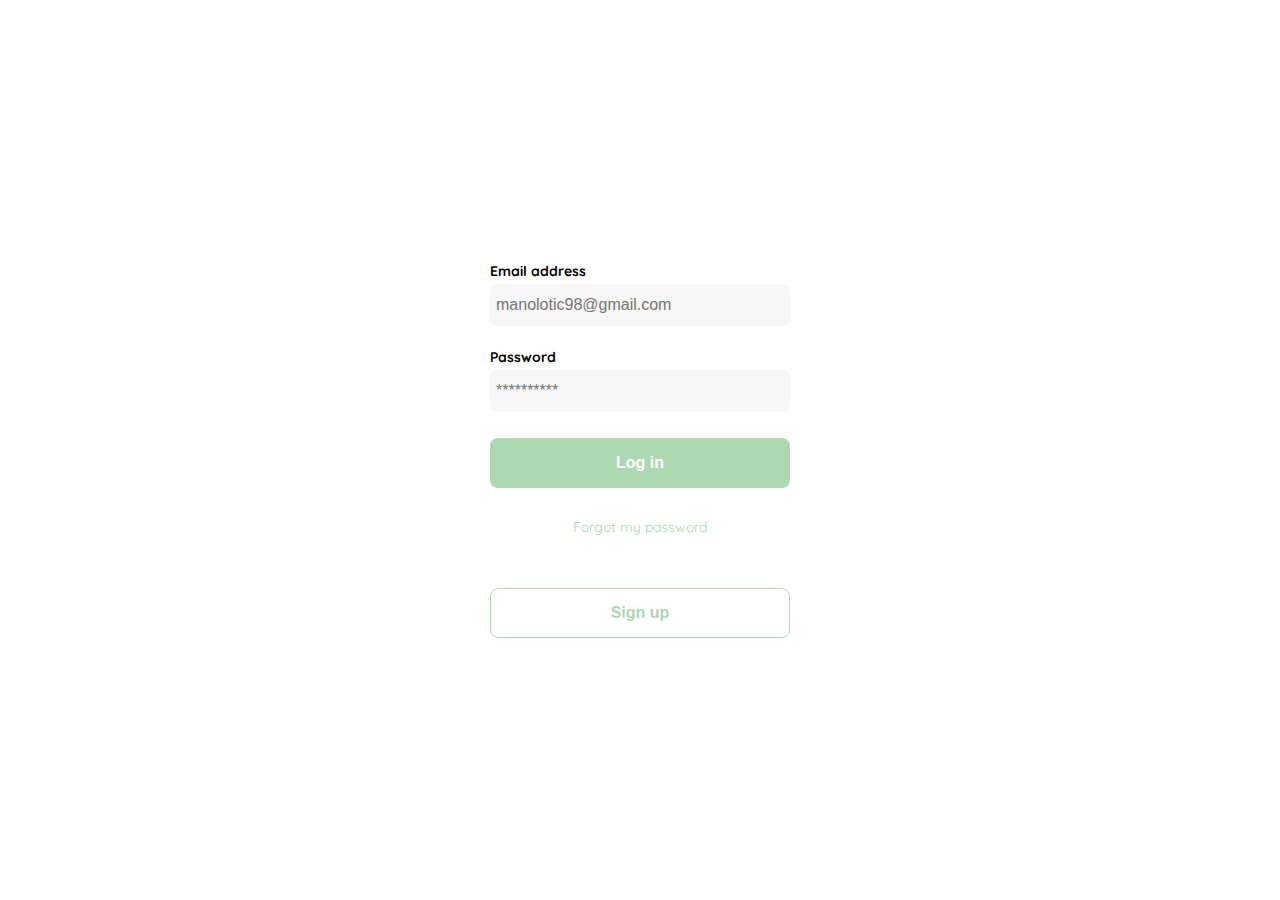
<file: index.html>
<!DOCTYPE html>
<html lang="en">

<head>
  <meta charset="UTF-8">
  <meta name="viewport" content="width=device-width, initial-scale=1.0">
  <title>Document</title>
  <link rel="preconnect" href="https://fonts.gstatic.com" crossorigin>
  <link href="https://fonts.googleapis.com/css2?family=Quicksand:wght@300;500;700&display=swap" rel="stylesheet">
  <link rel="stylesheet" href="style.css">
</head>

<body>
  <div class="login">
    <div class="form-container">
      <img src="./logos/logo_yard_sale.svg" alt="logo" class="logo">

      <form action="/" class="form">
        <label for="email" class="label">Email address</label>
        <input type="email" id="email" placeholder="manolotic98@gmail.com" class="input input-email">

        <label for="password" class="label">Password</label>
        <input type="password" id="password" placeholder="**********" class="input input-password">

        <input type="submit" value="Log in" class="primary-button login-button">
        <a href="#">Forgot my password</a>
      </form>

      <button class="secondary-button signup-button">Sign up</button>

    </div>
  </div>

</body>

</html>
</file>
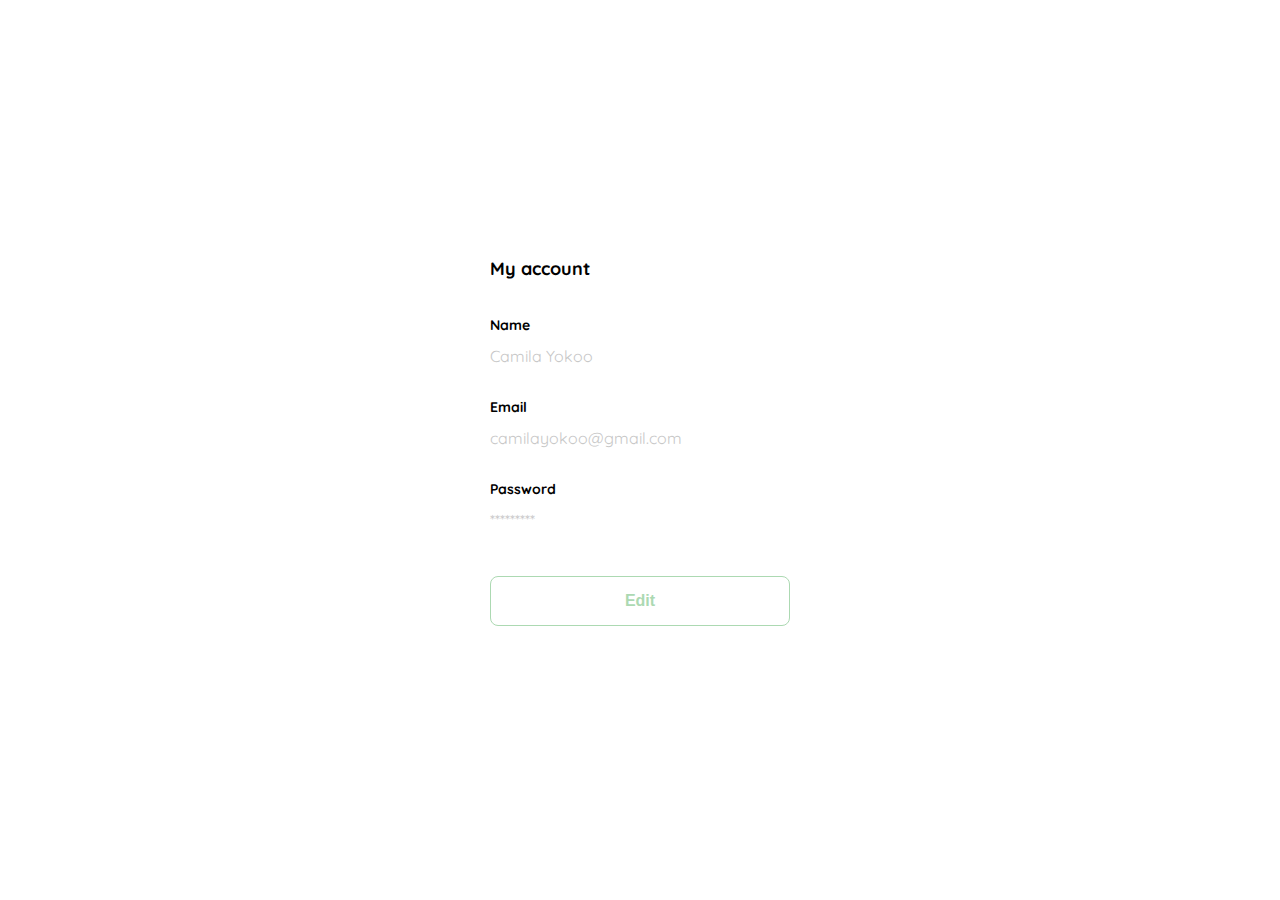
<file: clase5.html>
<!DOCTYPE html>
<html lang="en">
<head>
  <meta charset="UTF-8">
  <meta http-equiv="X-UA-Compatible" content="IE=edge">
  <meta name="viewport" content="width=device-width, initial-scale=1.0">
  <link rel="preconnect" href="https://fonts.googleapis.com">
  <link rel="preconnect" href="https://fonts.gstatic.com" crossorigin>
  <link href="https://fonts.googleapis.com/css2?family=Quicksand:wght@300;500;700&display=swap" rel="stylesheet">
  <title>Document</title>
  <style>
    :root {
      --white: #FFFFFF;
      --black: #000000;
      --very-light-pink: #C7C7C7;
      --text-input-field: #F7F7F7;
      --hospital-green: #ACD9B2;
      --sm: 14px;
      --md: 16px;
      --lg: 18px;
    }
    body {
      margin: 0;
      font-family: 'Quicksand', sans-serif;
    }
    .login {
      width: 100%;
      height: 100vh;
      display: grid;
      place-items: center;
    }
    .form-container {
      display: grid;
      grid-template-rows: auto 1fr auto;
      width: 300px;
    }
    .logo {
      width: 150px;
      margin-bottom: 48px;
      justify-self: center;
      display: none;
    }
    .title {
      font-size: var(--lg);
      margin-bottom: 36px;
      text-align: start;
    }
    .form {
      display: flex;
      flex-direction: column;
    }
    .form div {
      display: flex;
      flex-direction: column;
    }
    .label {
      font-size: var(--sm);
      font-weight: bold;
      margin-bottom: 4px;
    }
    .value {
      color: var(--very-light-pink);
      font-size: var(--md);
      margin: 8px 0 32px 0;
    }
    .secondary-button {
      background-color: var(--white);
      border-radius: 8px;
      border: 1px solid var(--hospital-green);
      color: var(--hospital-green);
      width: 100%;
      cursor: pointer;
      font-size: var(--md);
      font-weight: bold;
      height: 50px;
    }
    .login-button {
      margin-top: 14px;
      margin-bottom: 30px;
    }
    @media (max-width: 640px) {
      .form-container {
        height: 100%;
      }
      .form {
        height: 100%;
        justify-content: space-between;
      }
    }
  </style>
</head>
<body>
  <div class="login">
    <div class="form-container">
      <h1 class="title">My account</h1>

      <form action="/" class="form">
        <div>
          <label for="name" class="label">Name</label>
          <p class="value">Camila Yokoo</p>

          <label for="email" class="label">Email</label>
          <p class="value">camilayokoo@gmail.com</p>

          <label for="password" class="label">Password</label>
          <p class="value">*********</p>
        </div>

        <input type="submit" value="Edit" class="secondary-button login-button">
      </form>
    </div>
  </div>
</body>
</html>
</file>
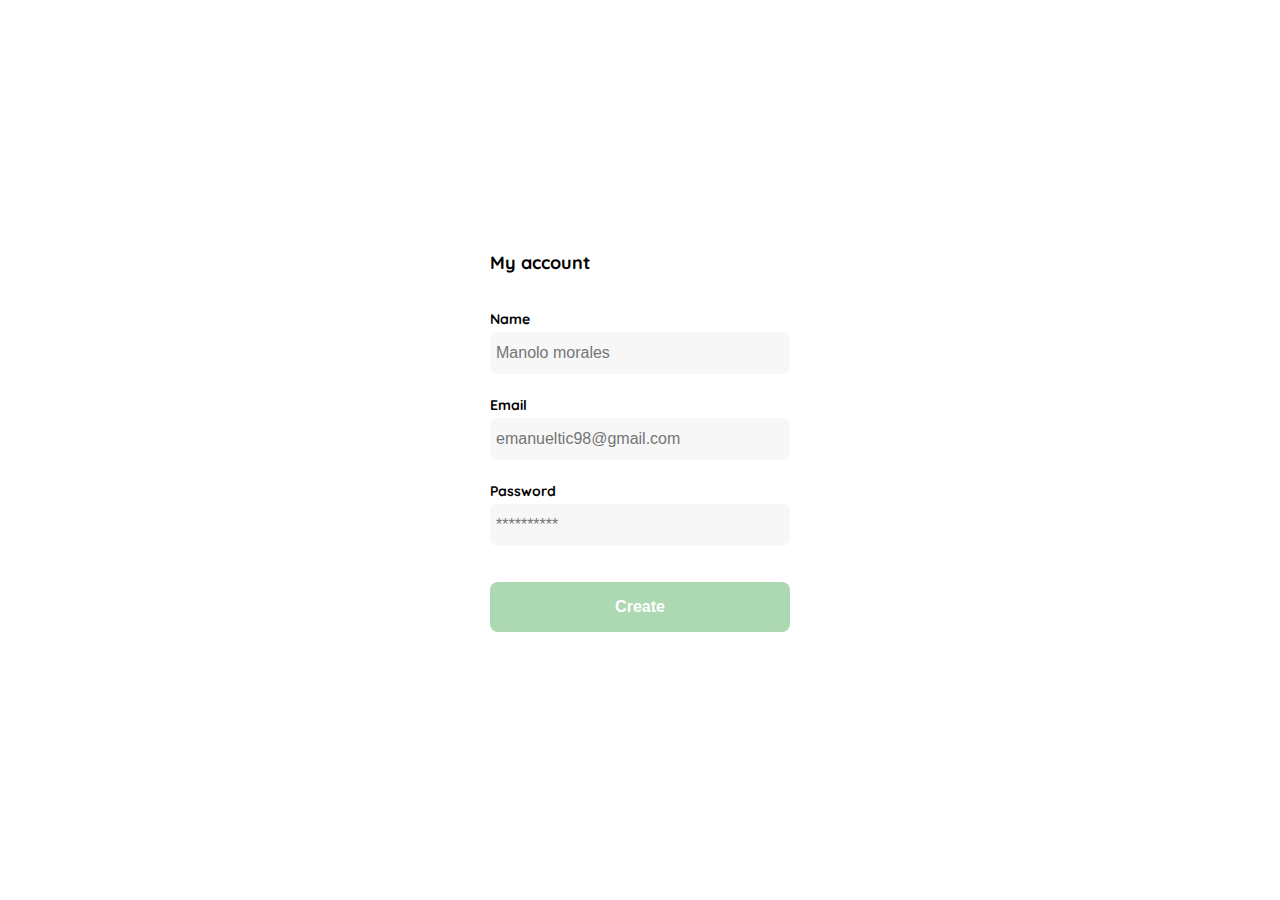
<file: create_account.html>
<!DOCTYPE html>
<html lang="en">

<head>
  <meta charset="UTF-8">
  <meta name="viewport" content="width=device-width, initial-scale=1.0">
  <link rel="shortcut icon" href="./logos/logo_yard_sale.svg" type="img">
  <title>Document</title>
  <link rel="preconnect" href="https://fonts.gstatic.com" crossorigin>
  <link href="https://fonts.googleapis.com/css2?family=Quicksand:wght@300;500;700&display=swap" rel="stylesheet">
  <link rel="stylesheet" href="style.css">
</head>

<body>
  <div class="login">
    <div class="form-container form-container-account">

      <h1 class="title text-left">My account</h1>

      <form action="/" class="form">

        <div class="fields-form">
          <label for="name" class="label">Name</label>
          <input type="text" id="name" placeholder="Manolo morales" class="input input-name">
          <label for="email" class="label">Email</label>
          <input type="email" id="email" placeholder="emanueltic98@gmail.com" class="input input-email">

          <label for="password" class="label">Password</label>
          <input type="password" id="password" placeholder="**********" class="input input-passwordd">
        </div>

        <input type="submit" value="Create" class="primary-button login-button loginb">
      </form>

    </div>
  </div>

</body>

</html>
</file>
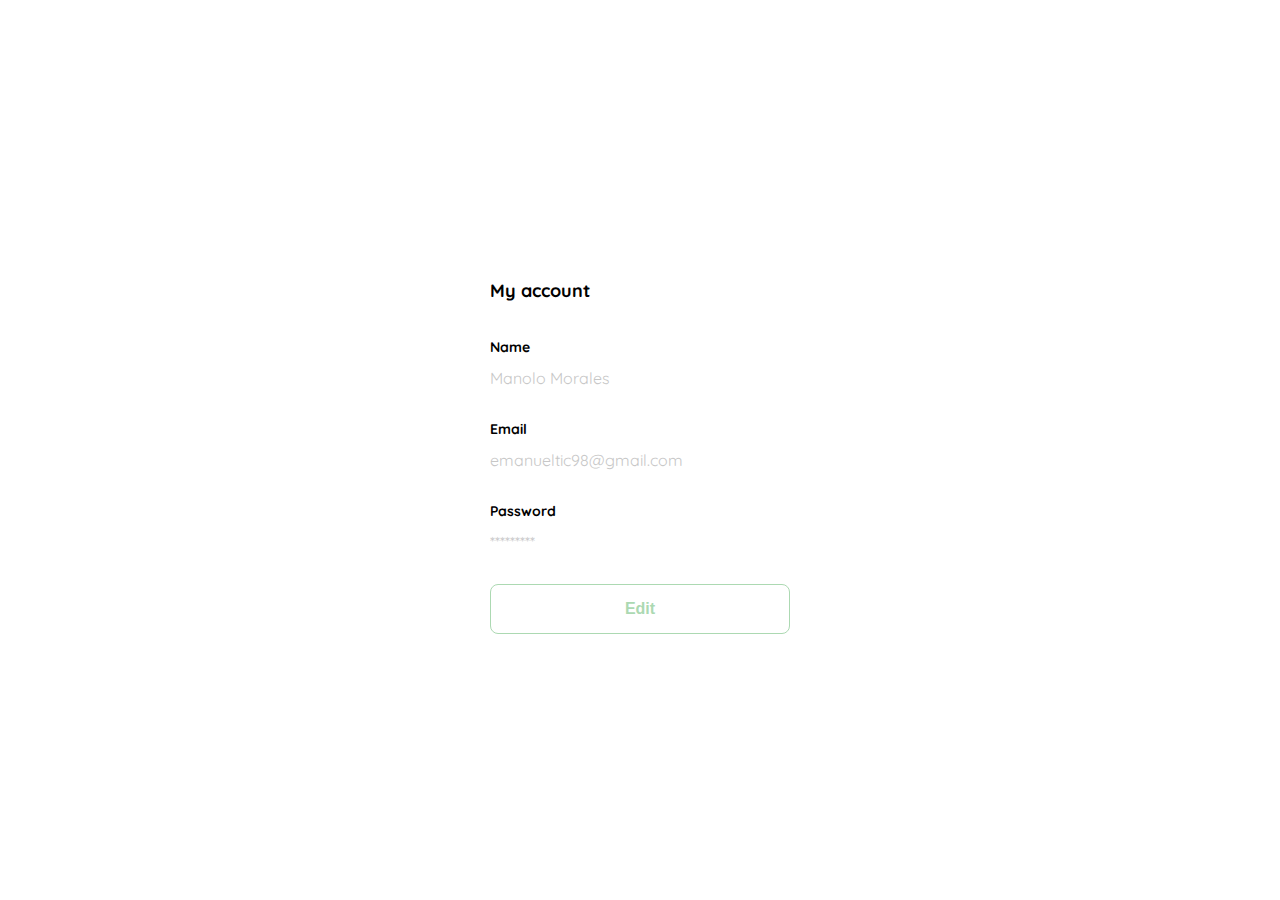
<file: my_account.html>
<!DOCTYPE html>
<html lang="en">

<head>
  <meta charset="UTF-8">
  <meta name="viewport" content="width=device-width, initial-scale=1.0">
  <link rel="shortcut icon" href="./logos/logo_yard_sale.svg" type="img">
  <title>Document</title>
  <link rel="preconnect" href="https://fonts.gstatic.com" crossorigin>
  <link href="https://fonts.googleapis.com/css2?family=Quicksand:wght@300;500;700&display=swap" rel="stylesheet">
  <link rel="stylesheet" href="style.css">
</head>

<body>
  <div class="login">
    <div class="form-container form-container-account">

      <h1 class="title text-left">My account</h1>

      <form action="/" class="form">

        <div class="fields-form">
          <label for="name" class="label">Name</label>
          <p class="value">Manolo Morales</p>
          <label for="email" class="label">Email</label>
          <p class="value">emanueltic98@gmail.com</p>

          <label for="password" class="label">Password</label>
          <p class="value">*********</p>
        </div>

        <input type="submit" value="Edit" class="secondary-button">
      </form>

    </div>
  </div>

</body>

</html>
</file>
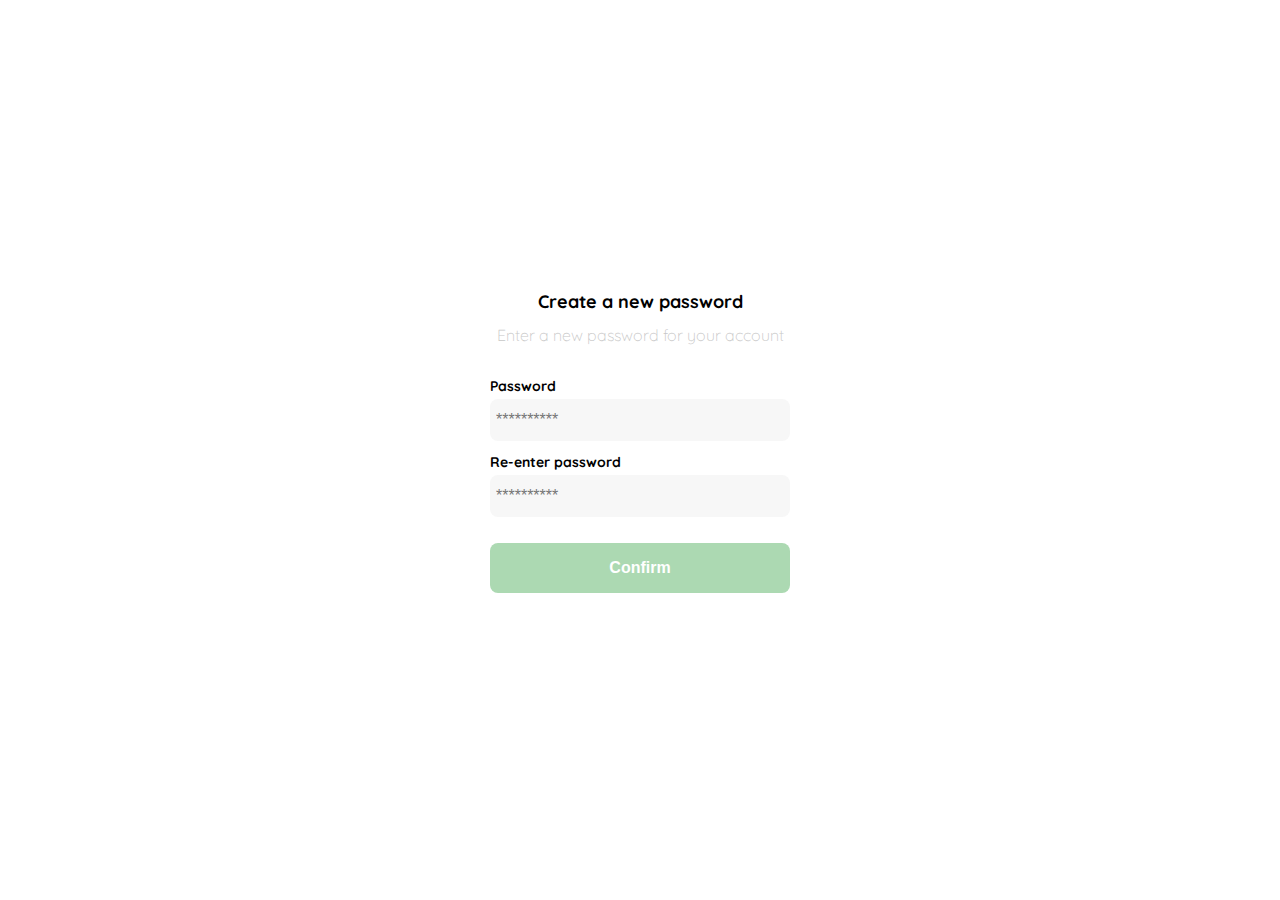
<file: new_password.html>
<!DOCTYPE html>
<html lang="en">

<head>
  <meta charset="UTF-8">
  <meta name="viewport" content="width=device-width, initial-scale=1.0">
  <title>Document</title>
  <link rel="preconnect" href="https://fonts.gstatic.com" crossorigin>
  <link href="https://fonts.googleapis.com/css2?family=Quicksand:wght@300;500;700&display=swap" rel="stylesheet">
  <link rel="stylesheet" href="style.css">
</head>

<body>
  <div class="login">
    <div class="form-container">
      <img src="./logos/logo_yard_sale.svg" alt="logo" class="logo">

      <h1 class="title">Create a new password</h1>
      <p class="subtitle">Enter a new password for your account</p>

      <form action="/" class="form">
        <label for="password" class="label">Password</label>
        <input type="password" id="password" placeholder="**********" class="input input-password">

        <label for="new-password" class="label">Re-enter password</label>
        <input type="password" id="new-password" placeholder="**********" class="input input-password">

        <input type="submit" value="Confirm" class="primary-button login-button">
      </form>

    </div>
  </div>

</body>

</html>
</file>
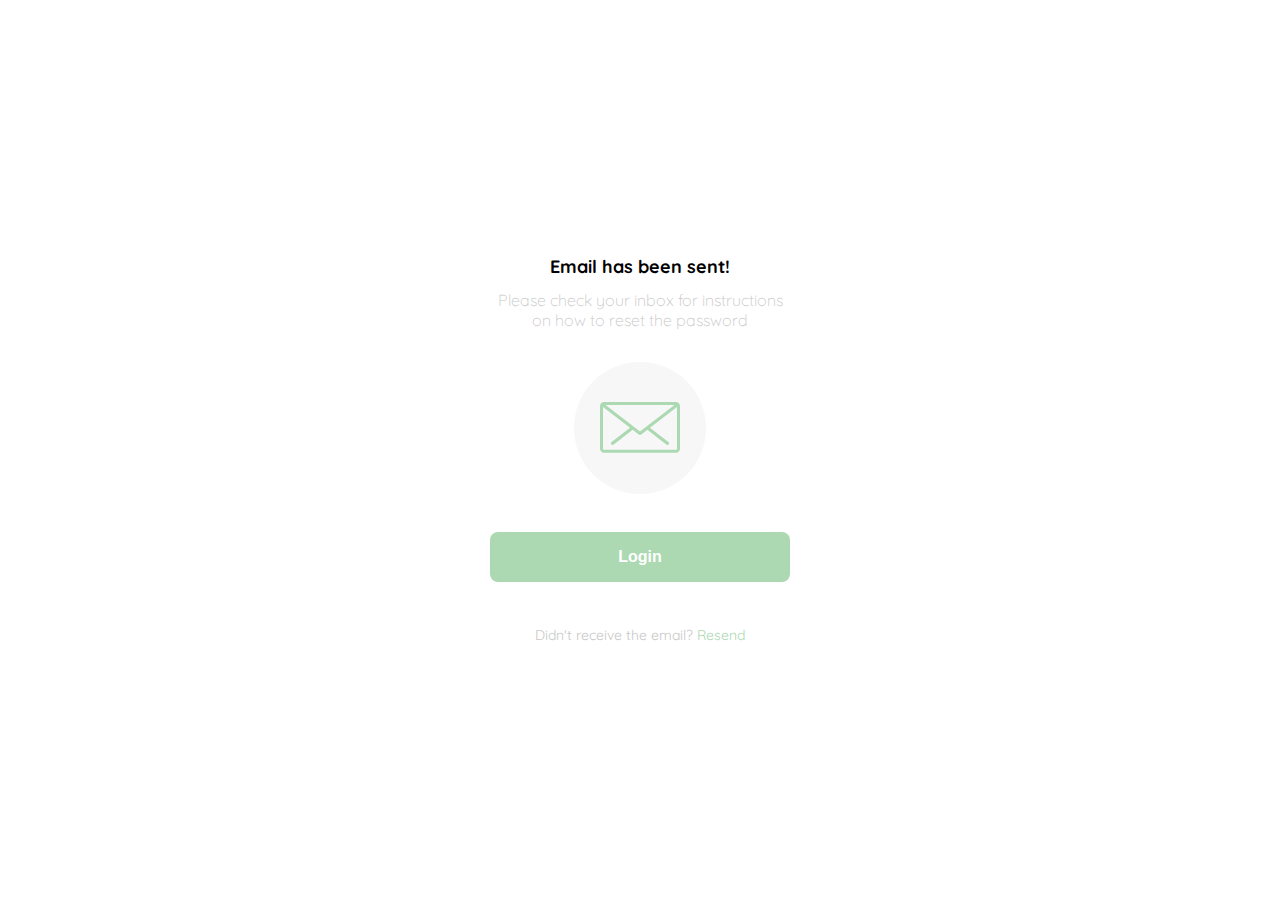
<file: password_recovery2.html>
<!DOCTYPE html>
<html lang="en">

<head>
  <meta charset="UTF-8">
  <meta name="viewport" content="width=device-width, initial-scale=1.0">
  <title>Document</title>
  <link rel="preconnect" href="https://fonts.gstatic.com" crossorigin>
  <link href="https://fonts.googleapis.com/css2?family=Quicksand:wght@300;500;700&display=swap" rel="stylesheet">
  <link rel="stylesheet" href="style.css">
</head>

<body>
  <div class="login">
    <div class="form-container">
      <img src="./logos/logo_yard_sale.svg" alt="logo" class="logo">

      <h1 class="title">Email has been sent!</h1>
      <p class="subtitle">Please check your inbox for instructions on how to reset the password</p>
      <div class="email-image">
        <img src="./icons/email.svg" alt="email">
      </div>
      <button class="primary-button login-button">Login</button>
      <p class="resend">
        <span>Didn't receive the email?</span>
        <a href="#">Resend</a>
      </p>
    </div>
  </div>
</body>

</html>
</file>
<file: style.css>
:root {
  --white: #FFFFFF;
  --black: #000000;
  --very-light-pink: #C7C7C7;
  --text-input-field: #F7F7F7;
  --hospital-green: #ACD9B2;
  --sm: 14px;
  --md: 16px;
  --lg: 18px;
}


body {
  font-family: 'Quicksand',
    sans-serif;
  margin: 0;
}

.login {
  width: 100%;
  height: 100vh;
  display: grid;
  place-items: center;
}

.form-container {
  display: grid;
  grid-template-rows: auto 1fr auto;
  width: 300px;
}

.logo {
  width: 150px;
  margin-bottom: 48px;
  justify-self: center;
  display: none;
}

.title {
  font-size: var(--lg);
  margin-bottom: 12px;
  text-align: center;
}

.subtitle {
  color: var(--very-light-pink);
  font-size: var(--md);
  font-weight: 300;
  margin-top: 0;
  margin-bottom: 32px;
  text-align: center;
}

.form {
  display: flex;
  flex-direction: column;
}

.label {
  font-size: var(--sm);
  font-weight: bold;
  margin-bottom: 4px;
}

.input {
  background-color: var(--text-input-field);
  border: none;
  border-radius: 8px;
  height: 30px;
  font-size: var(--md);
  padding: 6px;
  margin-bottom: 12px;
}

.email-image {
  width: 132px;
  height: 132px;
  border-radius: 50%;
  background-color: var(--text-input-field);
  display: flex;
  justify-content: center;
  align-items: center;
  justify-self: center;
  margin-bottom: 24px;
}

.email-image img {
  width: 80px;
}

.resend {
  font-size: var(--sm);
  text-align: center;
}

.resend a {
  color: var(--hospital-green);
  text-decoration: none;
}

.resend span {
  color: var(--very-light-pink);
}

.primary-button {
  background-color: var(--hospital-green);
  border-radius: 8px;
  border: none;
  color: var(--white);
  width: 100%;
  cursor: pointer;
  font-size: var(--md);
  font-weight: bold;
  height: 50px;
}

.login-button {
  margin-top: 14px;
  margin-bottom: 30px;
}

@media (max-width:640px) {
  .logo {
    display: block;
  }
}

.form a {
  color: var(--hospital-green);
  font-size: var(--sm);
  text-align: center;
  text-decoration: none;
  margin-bottom: 52px;
}

.input-email {
  margin-bottom: 22px;
}

.secondary-button {
  background-color: var(--white);
  border-radius: 8px;
  border: 1px solid var(--hospital-green);
  color: var(--hospital-green);
  width: 100%;
  cursor: pointer;
  font-size: var(--md);
  font-weight: bold;
  height: 50px;
  position: absolute;
  top: 90%;
  width: 300px;
}

.value {
  color: var(--very-light-pink);
  font-size: var(--md);
  margin: 8px 0 32px 0;
}

@media (min-width: 640px) {
  .secondary-button {
    position: unset;
  }
}

.input-name,
.input-email,
.input-passwordd {
  margin-bottom: 22px;
}

.fields-form {
  display: flex;
  flex-direction: column;
}

.text-left {
  text-align: left;
  margin-bottom: 36px;
}

@media (max-width:640px) {
  .form {
    height: 100%;
    justify-content: space-between;
    /* Puedes ajustar esto según tus necesidades */
  }

  .form-container-account {
    height: 100%;
  }
}
</file>
